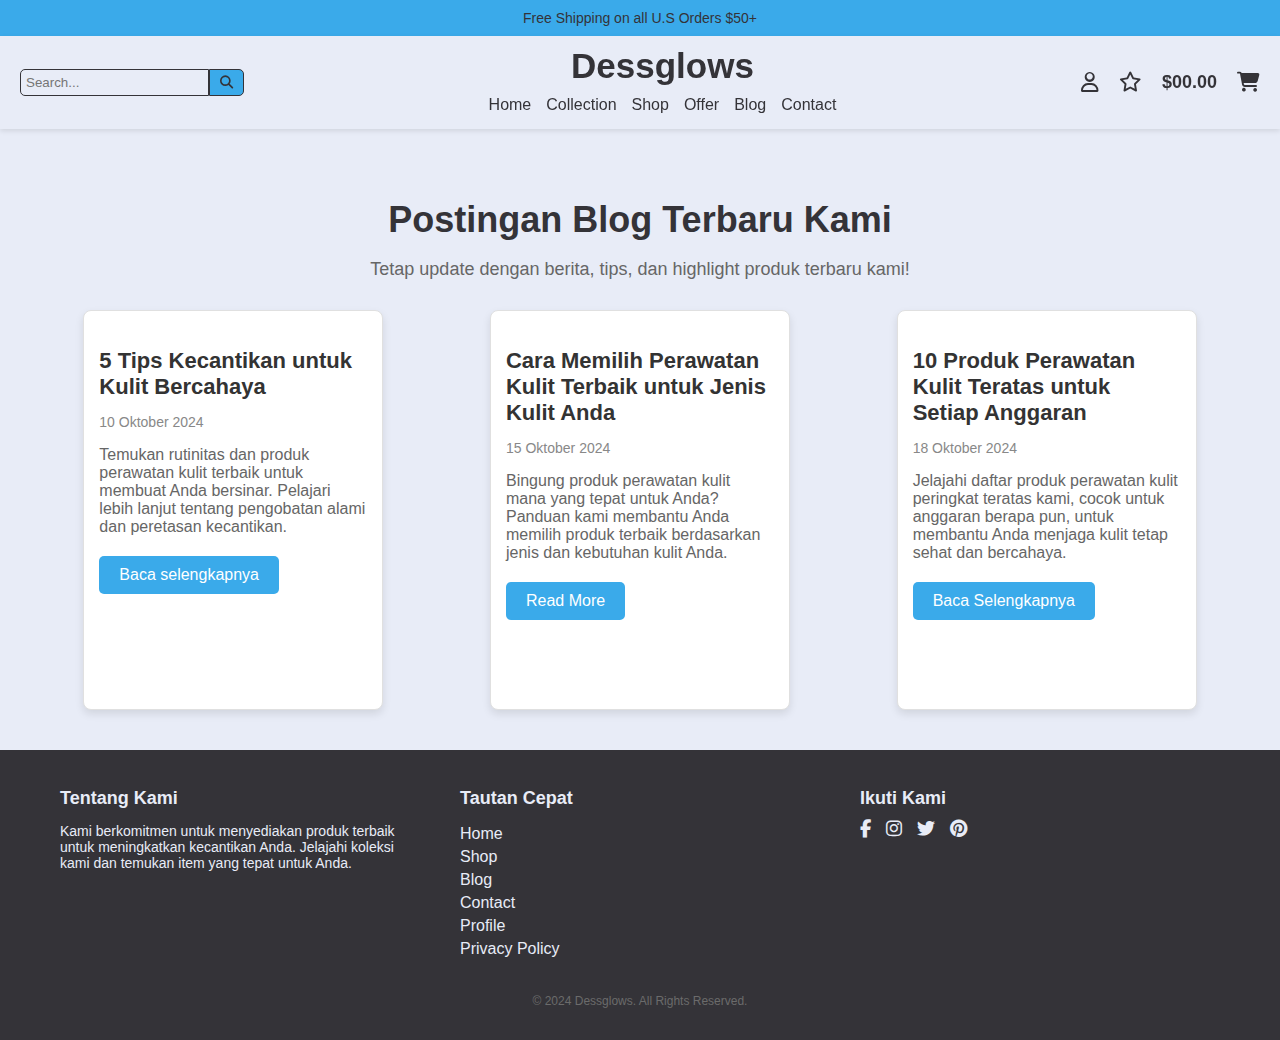
<file: blog.html>
<!DOCTYPE html>
<html lang="en">
<head>
    <meta charset="UTF-8">
    <meta name="viewport" content="width=device-width, initial-scale=1.0">
    <title>Blog - Dessglows</title>
    <link rel="stylesheet" href="https://cdnjs.cloudflare.com/ajax/libs/font-awesome/6.4.0/css/all.min.css">
    <link rel="stylesheet" href="styles.css">
</head>
<body>
    <header class="desiva-announcement-bar">
        Free Shipping on all U.S Orders $50+
    </header>
    <nav class="desiva-navbar">
        <div class="desiva-search-container">
            <input type="text" placeholder="Search...">
            <button class="desiva-search-btn"><i class="fas fa-search"></i></button>
        </div>
        <div class="desiva-logo-container">
            <h1 class="desiva-logo">Dessglows</h1>
            <div class="desiva-menu-links">
                <a href="index.html">Home</a>
                <a href="collection.html">Collection</a>
                <a href="shop.html">Shop</a>
                <a href="offer.html">Offer</a>
                <a href="blog.html">Blog</a>
                <a href="contact.html">Contact</a>
            </div>
        </div>
        <div class="desiva-icon-container">
            <div class="desiva-icon-item">
                <a href="profile.html"><i class="fa-regular fa-user"></i></a>
            </div>
            <div class="desiva-icon-item">
                <i class="fa-regular fa-star"></i>
                <span class="desiva-badge">5</span>
            </div>
            <div class="desiva-icon-item">
                <span class="desiva-currency">$00.00</span>
            </div>
            <div class="desiva-icon-item">
                <i class="fas fa-shopping-cart"></i>
                <span class="desiva-badge">2</span>
            </div>
        </div>
        <div class="desiva-mobile-menu-icon">
            <i class="fas fa-bars"></i>
        </div>
    </nav>

    <section class="desiva-blog-section">
        <h2 class="desiva-blog-title">Postingan Blog Terbaru Kami</h2>
        <p class="desiva-blog-subtitle">Tetap update dengan berita, tips, dan highlight produk terbaru kami!</p>

        <div class="desiva-blog-grid">
            <!-- Blog Post 1 -->
            <div class="desiva-blog-card">
                <div class="desiva-blog-content">
                    <h3>5 Tips Kecantikan untuk Kulit Bercahaya</h3>
                    <p class="desiva-blog-date">10 Oktober 2024</p>
                    <p class="desiva-blog-description">Temukan rutinitas dan produk perawatan kulit terbaik untuk membuat Anda bersinar. Pelajari lebih lanjut tentang pengobatan alami dan peretasan kecantikan.</p>
                    <button class="desiva-blog-btn" onclick="openBlogPost(1)">Baca selengkapnya</button>
                </div>
            </div>
            <!-- Blog Post 2 -->
            <div class="desiva-blog-card">
                <div class="desiva-blog-content">
                    <h3>Cara Memilih Perawatan Kulit Terbaik untuk Jenis Kulit Anda</h3>
                    <p class="desiva-blog-date">15 Oktober 2024</p>
                    <p class="desiva-blog-description">Bingung produk perawatan kulit mana yang tepat untuk Anda? Panduan kami membantu Anda memilih produk terbaik berdasarkan jenis dan kebutuhan kulit Anda.</p>
                    <button class="desiva-blog-btn" onclick="openBlogPost(2)">Read More</button>
                </div>
            </div>
            <!-- Blog Post 3 -->
            <div class="desiva-blog-card">
                <div class="desiva-blog-content">
                    <h3>
                        10 Produk Perawatan Kulit Teratas untuk Setiap Anggaran</h3>
                    <p class="desiva-blog-date">18 Oktober 2024</p>
                    <p class="desiva-blog-description">Jelajahi daftar produk perawatan kulit peringkat teratas kami, cocok untuk anggaran berapa pun, untuk membantu Anda menjaga kulit tetap sehat dan bercahaya.</p>
                    <button class="desiva-blog-btn" onclick="openBlogPost(3)">Baca Selengkapnya</button>
                </div>
            </div>
    </section>
    
    <footer class="desiva-footer">
        <div class="desiva-footer-content">
            <div class="desiva-footer-section">
                <h3>Tentang Kami</h3>
                <p>Kami berkomitmen untuk menyediakan produk terbaik untuk meningkatkan kecantikan Anda. Jelajahi koleksi kami dan temukan item yang tepat untuk Anda.</p>
            </div>
            <div class="desiva-footer-section">
                <h3>Tautan Cepat</h3>
                <ul>
                    <li><a href="index.html">Home</a></li>
                    <li><a href="shop.html">Shop</a></li>
                    <li><a href="blog.html">Blog</a></li>
                    <li><a href="contact.html">Contact</a></li>
                    <li><a href="profile.html">Profile</a></li>
                    <li><a href="#">Privacy Policy</a></li>
                </ul>
            </div>
            <div class="desiva-footer-section">
                <h3>Ikuti Kami</h3>
                <div class="desiva-social-icons">
                    <a href="#"><i class="fab fa-facebook-f"></i></a>
                    <a href="#"><i class="fab fa-instagram"></i></a>
                    <a href="#"><i class="fab fa-twitter"></i></a>
                    <a href="#"><i class="fab fa-pinterest"></i></a>
                </div>
            </div>
        </div>
        <div class="desiva-footer-bottom">
            <p>&copy; 2024 Dessglows. All Rights Reserved.</p>
        </div>
    </footer>

    <script src="script.js"></script>
</body>
</html>
</file>
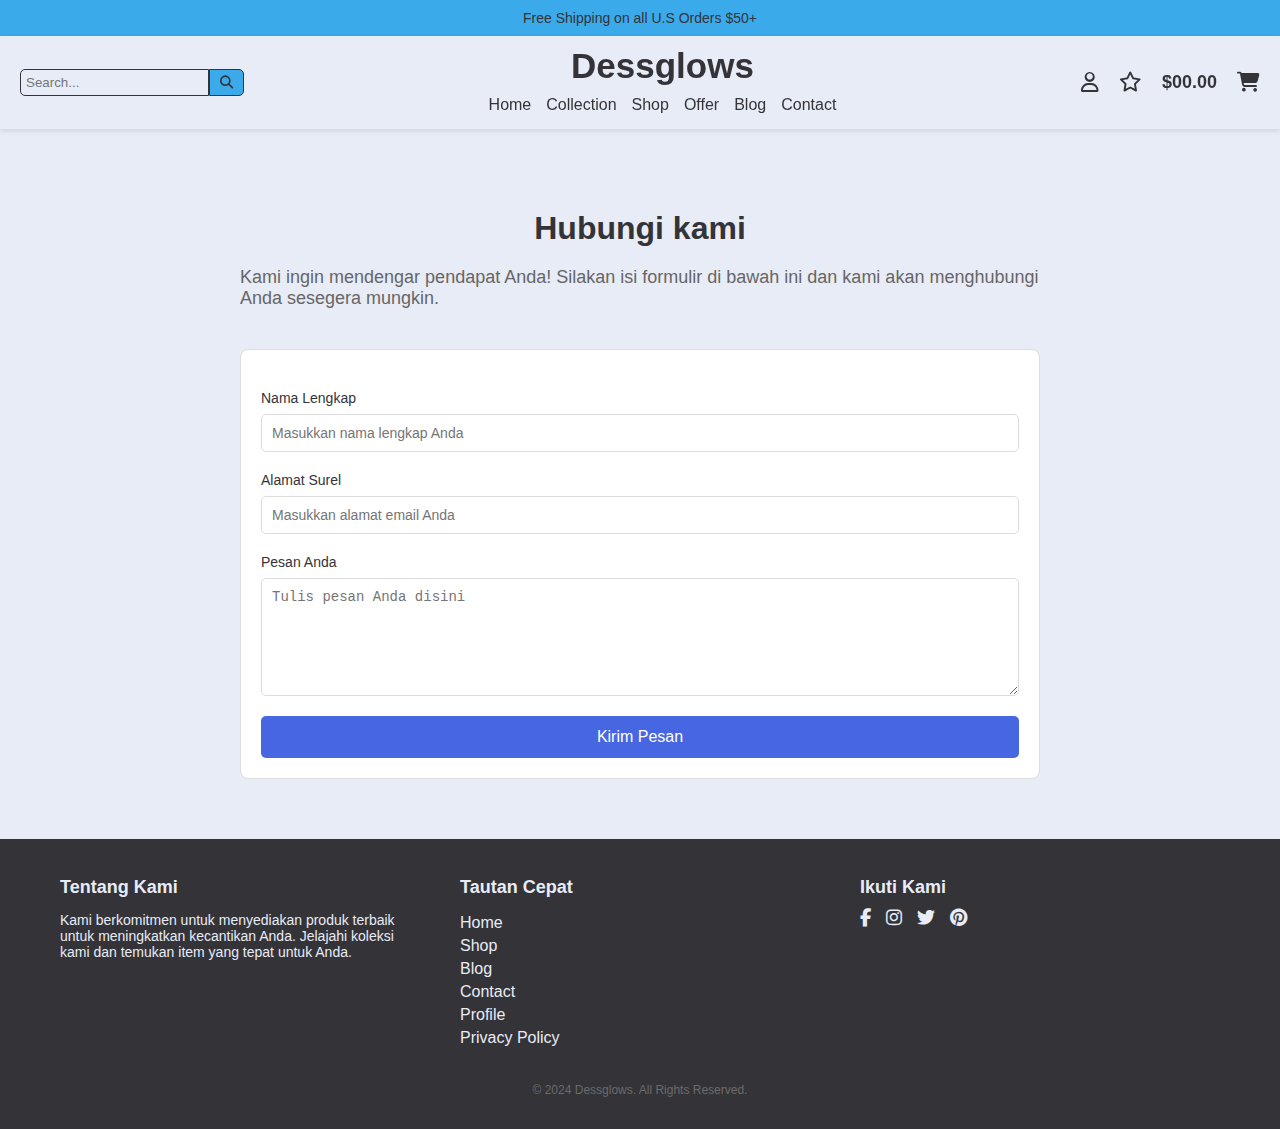
<file: contact.html>
<!DOCTYPE html>
<html lang="en">
<head>
    <meta charset="UTF-8">
    <meta name="viewport" content="width=device-width, initial-scale=1.0">
    <title>Contact Us - Dessglows</title>
    <link rel="stylesheet" href="https://cdnjs.cloudflare.com/ajax/libs/font-awesome/6.4.0/css/all.min.css">
    <link rel="stylesheet" href="styles.css">
</head>
<body>
    <!-- Navbar -->
    <header class="desiva-announcement-bar">
        Free Shipping on all U.S Orders $50+
    </header>
    <nav class="desiva-navbar">
        <div class="desiva-search-container">
            <input type="text" placeholder="Search...">
            <button class="desiva-search-btn"><i class="fas fa-search"></i></button>
        </div>
        <div class="desiva-logo-container">
            <h1 class="desiva-logo">Dessglows</h1>
            <div class="desiva-menu-links">
                <a href="index.html">Home</a>
                <a href="collection.html">Collection</a>
                <a href="shop.html">Shop</a>
                <a href="offer.html">Offer</a>
                <a href="blog.html">Blog</a>
                <a href="contact.html">Contact</a>
            </div>
        </div>
        <div class="desiva-icon-container">
            <div class="desiva-icon-item">
                <a href="profile.html"><i class="fa-regular fa-user"></i></a>
            </div>
            <div class="desiva-icon-item">
                <i class="fa-regular fa-star"></i>
                <span class="desiva-badge">5</span>
            </div>
            <div class="desiva-icon-item">
                <span class="desiva-currency">$00.00</span>
            </div>
            <div class="desiva-icon-item">
                <i class="fas fa-shopping-cart"></i>
                <span class="desiva-badge">2</span>
            </div>
        </div>
        <div class="desiva-mobile-menu-icon">
            <i class="fas fa-bars"></i>
        </div>
    </nav>

    <!-- Contact Section -->
    <section class="desiva-contact-section">
        <div class="desiva-contact-container">
            <h1 class="desiva-contact-title">Hubungi kami</h1>
            <p class="desiva-contact-description">Kami ingin mendengar pendapat Anda! Silakan isi formulir di bawah ini dan kami akan menghubungi Anda sesegera mungkin.</p>
            
            <!-- Contact Form -->
            <form id="contact-form" class="desiva-contact-form" action="https://api.web3forms.com/submit" method="POST">
                <div class="desiva-form-group">
                    <input type="hidden" name="access_key" value="fee0778f-41db-4c32-9300-584d0e97566f">
                </div>
                <div class="desiva-form-group">
                    <label for="name">Nama Lengkap</label>
                    <input type="text" id="name" name="name" required placeholder="Masukkan nama lengkap Anda">
                </div>
                <div class="desiva-form-group">
                    <label for="email">Alamat Surel</label>
                    <input type="email" id="email" name="email" required placeholder="Masukkan alamat email Anda">
                </div>
                <div class="desiva-form-group">
                    <label for="message">Pesan Anda</label>
                    <textarea id="message" name="message" required placeholder="Tulis pesan Anda disini" rows="6"></textarea>
                </div>
                <button type="submit" class="desiva-submit-button">Kirim Pesan</button>
            </form>
            
        </div>
    </section>

    <!-- Footer -->
    <footer class="desiva-footer">
        <div class="desiva-footer-content">
            <div class="desiva-footer-section">
                <h3>Tentang Kami</h3>
                <p>Kami berkomitmen untuk menyediakan produk terbaik untuk meningkatkan kecantikan Anda. Jelajahi koleksi kami dan temukan item yang tepat untuk Anda.</p>
            </div>
            <div class="desiva-footer-section">
                <h3>Tautan Cepat</h3>
                <ul>
                    <li><a href="index.html">Home</a></li>
                    <li><a href="shop.html">Shop</a></li>
                    <li><a href="blog.html">Blog</a></li>
                    <li><a href="contact.html">Contact</a></li>
                    <li><a href="profile.html">Profile</a></li>
                    <li><a href="#">Privacy Policy</a></li>
                </ul>
            </div>
            <div class="desiva-footer-section">
                <h3>Ikuti Kami</h3>
                <div class="desiva-social-icons">
                    <a href="#"><i class="fab fa-facebook-f"></i></a>
                    <a href="#"><i class="fab fa-instagram"></i></a>
                    <a href="#"><i class="fab fa-twitter"></i></a>
                    <a href="#"><i class="fab fa-pinterest"></i></a>
                </div>
            </div>
        </div>
        <div class="desiva-footer-bottom">
            <p>&copy; 2024 Dessglows. All Rights Reserved.</p>
        </div>
    </footer>
</body>
</html>
</file>
<file: styles.css>
body {
    margin: 0;
    font-family: 'Poppins', sans-serif;
}

.desiva-announcement-bar {
    background-color: #3AAAEA;
    color: #343338;
    text-align: center;
    padding: 10px 0;
    font-size: 14px;
}

.desiva-navbar {
    display: flex;
    justify-content: space-between;
    align-items: center;
    padding: 10px 20px;
    background-color: #E8ECF7;
    color: #343338;
    box-shadow: 0 2px 5px rgba(0, 0, 0, 0.1);
    position: sticky; 
    top: 0; 
    z-index: 1000; 
}

.desiva-search-container {
    display: flex;
    align-items: center;
}

.desiva-search-container input {
    color: #343338;
    background-color: #E8ECF7;
    padding: 5px;
    border: 1px solid #343338;
    border-radius: 5px 0 0 5px;
    outline: none; 
}

.desiva-search-btn {
    padding: 5px 10px;
    border: none;
    background-color: #3AAAEA;
    color: #343338;
    border-radius: 0 5px 5px 0;
    border: 1px solid #343338;
}

.desiva-logo-container {
    text-align: center;
}

.desiva-logo {
    font-family: 'Trebuchet MS', 'Lucida Sans Unicode', 'Lucida Grande', 'Lucida Sans', Arial, sans-serif;
    margin: 0;
    font-size: 35px;
}

.desiva-menu-links {
    display: flex;
    gap: 15px;
    margin-top: 5px;
}

.desiva-menu-links a {
    color: #343338;
    text-decoration: none;
    position: relative;
    padding: 5px 0;
    transition: color 0.3s ease;
}

.desiva-menu-links a::after {
    content: '';
    position: absolute;
    width: 0;
    height: 2px;
    bottom: 0;
    left: 0;
    background-color: #3AAAEA;
    transition: width 0.3s ease;
}

.desiva-menu-links a:hover {
    color: #4767E2; 
}

.desiva-menu-links a:hover::after {
    width: 100%;
}

.desiva-icon-container {
    display: flex;
    gap: 20px;
    align-items: center;
}

.desiva-icon-item {
    position: relative;
    cursor: pointer;
    transition: color 0.3s ease;
}

.desiva-icon-item i {
    font-size: 20px; 
}

.desiva-icon-item a{
text-decoration: none !important;
color: #343338;
}

.desiva-icon-item a:hover{
    color: #4767E2;
}

.desiva-icon-item:hover {
    color: #4767E2; 
}

.desiva-icon-item:hover .desiva-badge {
    opacity: 1; 
}

.desiva-badge {
    position: absolute;
    top: -10px;
    right: -10px;
    background: red;
    color: white;
    border-radius: 50%;
    padding: 2px 6px;
    font-size: 12px;
    opacity: 0; 
    transition: opacity 0.3s ease; 
}

.desiva-currency {
    font-size: 18px;
    font-weight: bold;
}

.desiva-mobile-menu-icon {
    display: none;
    font-size: 24px;
    cursor: pointer;
}

.desiva-promotion-section {
    display: flex;
    align-items: center;
    justify-content: space-between;
    padding: 40px 20px;
    background-color: #E8ECF7;
}

.desiva-promotion-content {
    max-width: 50%; 
    width: 270px;
    padding-left: 100px;
}

.desiva-promotion-title {
    font-size: 36px; 
    margin-bottom: 10px;
    color: #343338; 
}

.desiva-promotion-description {
    font-size: 16px;
    margin-bottom: 20px;
    color: #6b6b6b; 
}

.desiva-promotion-price {
    font-size: 20px;
    font-weight: bold;
    margin-bottom: 20px;
    color: #343338; 
}

.desiva-promotion-button {
    background-color: #4767E2; 
    color: #343338; 
    padding: 10px 20px;
    border: none;
    border-radius: 5px;
    cursor: pointer;
    transition: background-color 0.3s ease;
}

.desiva-promotion-button:hover {
    background-color: #3AAAEA; 
}

.desiva-promotion-image {
    flex: 1; 
    display: flex; 
    justify-content: center; 
}

.desiva-promotion-image img {
    width: 75%; 
    height: auto; 
    max-height: 400px; 
    border-radius: 8px;
}

.desiva-footer {
    background-color: #343338; 
    padding: 20px 0; 
    color: #E8ECF7; 
}

.desiva-footer-content {
    display: flex;
    justify-content: space-around; 
    max-width: 1200px; 
    margin: 0 auto; 
    padding: 0 20px; 
}

.desiva-footer-section {
    flex: 1; 
    margin: 0 20px; 
}

.desiva-footer-section h3 {
    font-size: 18px; 
    margin-bottom: 10px; 
}

.desiva-footer-section p {
    font-size: 14px; 
}

.desiva-footer-section ul {
    list-style: none; 
    padding: 0; 
}

.desiva-footer-section ul li {
    margin: 5px 0; 
}

.desiva-footer-section ul li a {
    color: #E8ECF7; 
    text-decoration: none; 
}

.desiva-footer-section ul li a:hover {
    text-decoration: underline; 
}

.desiva-social-icons {
    display: flex; 
    gap: 15px; 
}

.desiva-social-icons a {
    color: #E8ECF7; 
    font-size: 18px;
    transition: color 0.3s ease; 
}

.desiva-social-icons a:hover {
    color: #3AAAEA; 
}

.desiva-footer-bottom {
    text-align: center; 
    margin-top: 20px; 
    font-size: 12px; 
    color: #6b6b6b; 
}

/* collection */
.desiva-collection-section {
    padding: 40px 20px;
    background-color: #E8ECF7;
    text-align: center;
}

.desiva-collection-title {
    font-size: 32px;
    color: #343338;
    margin-bottom: 30px;
}

.desiva-product-grid {
    display: grid;
    grid-template-columns: repeat(5, 1fr); 
    gap: 20px;
    padding: 20px;
    max-width: 100%;
    margin: 0 auto;
}

.desiva-product-grid {
    display: grid;
    grid-template-columns: repeat(auto-fit, minmax(250px, 1fr)); 
    gap: 20px;
    max-width: 1200px;
    margin: 0 auto;
}

.desiva-product-card {
    background-color: #FFF;
    border: 1px solid #E0E0E0;
    border-radius: 8px;
    overflow: hidden;
    display: flex;
    flex-direction: column;
    align-items: center;
    justify-content: space-between;
    min-height: 400px;
    max-width: 300px;
    margin: 0 auto;
    padding: 20px;
    box-sizing: border-box;
    transition: transform 0.3s ease;
}

.desiva-product-card:hover{
    transform: scale(1.05);
}

.desiva-product-card img {
    width: 100%;
    height: auto;
    max-height: 180px; 
    object-fit: cover;
    border-bottom: 1px solid #E0E0E0;
    border-radius: 4px;
}

.desiva-product-info {
    width: 100%;
    text-align: left;
    flex-grow: 1;
    padding: 15px;
    display: flex;
    flex-direction: column;
    justify-content: space-between;
}

.desiva-product-card h3 {
    font-size: 20px;
    color: #222;
    margin: 0 0 10px;
}

.desiva-product-description {
    font-size: 14px;
    color: #666;
    margin-bottom: 10px;
}

.desiva-product-price {
    font-size: 18px;
    color: #3AAAEA;
    font-weight: bold;
    margin: 10px 0;
}

.desiva-product-button {
    background-color: #4767E2;
    color: #FFF;
    border: none;
    padding: 10px 20px;
    border-radius: 5px;
    cursor: pointer;
    font-size: 16px;
    transition: background-color 0.3s ease;
    align-self: stretch;
    text-align: center;
}

.desiva-product-button:hover {
    background-color: #3AAAEA;
}

/* shop */
.desiva-shop-section {
    padding: 40px 20px;
    background-color: #E8ECF7;
    text-align: center;
}

.desiva-shop-title {
    font-size: 32px;
    color: #343338;
    margin-bottom: 30px;
}

.desiva-shop-grid {
    display: grid;
    grid-template-columns: repeat(auto-fit, minmax(250px, 1fr)); 
    gap: 20px;
    max-width: 1200px;
    margin: 0 auto;
}

.desiva-shop-card {
    background-color: #FFF;
    border: 1px solid #E0E0E0;
    border-radius: 8px;
    overflow: hidden;
    display: flex;
    flex-direction: column;
    align-items: center;
    justify-content: space-between;
    min-height: 400px;
    max-width: 300px;
    margin: 0 auto;
    padding: 20px;
    box-sizing: border-box;
    transition: transform 0.3s ease;
}

.desiva-shop-card:hover {
    transform: scale(1.05);
}

.desiva-shop-card img {
    width: 100%;
    height: auto;
    max-height: 180px; 
    object-fit: cover;
    border-bottom: 1px solid #E0E0E0;
    border-radius: 4px;
}

.desiva-shop-info {
    width: 100%;
    text-align: left;
    flex-grow: 1;
    padding: 15px;
    display: flex;
    flex-direction: column;
    justify-content: space-between;
}

.desiva-shop-info h3 {
    font-size: 20px;
    color: #222;
    margin: 0 0 10px;
}

.desiva-shop-description {
    font-size: 14px;
    color: #666;
    margin-bottom: 10px;
}

.desiva-shop-price {
    font-size: 18px;
    color: #3AAAEA;
    font-weight: bold;
    margin: 10px 0;
}

.desiva-shop-button {
    background-color: #4767E2;
    color: #FFF;
    border: none;
    padding: 10px 20px;
    border-radius: 5px;
    cursor: pointer;
    font-size: 16px;
    transition: background-color 0.3s ease;
    align-self: stretch;
    text-align: center;
}

.desiva-shop-button:hover {
    background-color: #3AAAEA;
}

.desiva-shop-badge {
    background-color: #FF6347;
    color: #FFF;
    position: absolute;
    top: 10px;
    right: 10px;
    padding: 5px 10px;
    font-size: 14px;
    font-weight: bold;
    border-radius: 4px;
}


.desiva-category-filter {
    margin-bottom: 20px;
    text-align: center;
}

.desiva-category-button {
    background-color: #4767E2;
    color: #FFF;
    padding: 10px 20px;
    margin: 0 5px;
    border: none;
    border-radius: 5px;
    cursor: pointer;
    transition: background-color 0.3s ease;
}

.desiva-category-button:hover,
.desiva-category-button.active {
    background-color: #3AAAEA;
}

/* offer */
.desiva-offer-section {
    background-color: #E8ECF7;
    padding: 50px 20px;
    text-align: center;
}

.desiva-offer-title {
    font-size: 32px;
    color: #343338;
    margin-bottom: 30px;
}

.desiva-offer-description {
    font-size: 18px;
    color: #666;
    margin-bottom: 30px;
}

.desiva-offer-grid {
    display: grid;
    grid-template-columns: repeat(auto-fit, minmax(250px, 1fr));
    gap: 20px;
}

.desiva-offer-card {
    position: relative;
    display: flex;
    flex-direction: column;
    justify-content: space-between;
    align-items: center;
    background-color: #FFF;
    border: 1px solid #E0E0E0;
    border-radius: 8px;
    overflow: hidden;
    text-align: left;
    min-height: 400px; 
    max-width: 300px; 
    margin: 0 auto;
    box-sizing: border-box;
    transition: transform 0.3s ease;
}

.desiva-offer-card:hover {
    transform: scale(1.05);
}

.desiva-offer-card img {
    width: 100%;
    height: auto;
    max-height: 180px;
    object-fit: cover;
    border-bottom: 1px solid #E0E0E0;
}

.desiva-offer-info {
    flex-grow: 1;
    padding: 15px;
    display: flex;
    flex-direction: column;
    justify-content: space-between;
    align-items: flex-start;
}

.desiva-offer-info h3 {
    font-size: 20px;
    color: #222;
    margin: 0 0 10px;
}

.desiva-offer-info p {
    font-size: 14px;
    color: #666;
}

.desiva-offer-price{
    font-size: 18px;
    color: #222;
    font-weight: bold;
    margin: 10px 0;
    align-self: stretch;
}

.desiva-original-price {
    text-decoration: line-through;
    color: #888;
    font-size: 14px;
}

.desiva-offer-button {
    background-color: #4767E2;
    color: #fff;
    border: none;
    padding: 10px 20px;
    border-radius: 5px;
    cursor: pointer;
    font-size: 16px;
    transition: background-color 0.3s ease;
    align-self: stretch;
}

.desiva-offer-button:hover {
    background-color: #3AAAEA;
}

.desiva-offer-badge {
    background-color: #FF6347;
    color: #FFF;
    position: absolute;
    top: 10px;
    right: 10px;
    padding: 5px 10px;
    font-size: 14px;
    font-weight: bold;
    border-radius: 4px;
}

/* Blog */
.desiva-blog-section {
    padding: 40px 20px;
    text-align: center;
    background-color: #E8ECF7;
}

.desiva-blog-title {
    font-size: 36px;
    color: #343338;
    margin-bottom: 10px;
}

.desiva-blog-subtitle {
    font-size: 18px;
    color: #666;
    margin-bottom: 30px;
}

.desiva-blog-grid {
    display: grid;
    grid-template-columns: repeat(auto-fit, minmax(320px, 1fr));
    gap: 20px;
    max-width: 1200px;
    margin: 0 auto;
}

.desiva-blog-card {
    position: relative; 
    display: flex;
    flex-direction: column;
    justify-content: space-between;
    align-items: center;
    background-color: #FFF;
    border: 1px solid #E0E0E0;
    border-radius: 8px;
    overflow: hidden;
    text-align: left;
    min-height: 400px;
    max-width: 300px;
    margin: 0 auto;
    box-sizing: border-box;
    box-shadow: 0 4px 8px rgba(0, 0, 0, 0.1);
    transition: transform 0.3s ease;
}

.desiva-blog-card:hover {
    transform: scale(1.05);
}

.desiva-blog-content {
    padding: 15px;
}

.desiva-blog-content h3 {
    font-size: 22px;
    color: #333;
    margin-bottom: 10px;
}

.desiva-blog-date {
    font-size: 14px;
    color: #888;
    margin-bottom: 10px;
}

.desiva-blog-description {
    font-size: 16px;
    color: #666;
    margin-bottom: 20px;
}

.desiva-blog-btn {
    background-color: #3AAAEA;
    color: #fff;
    padding: 10px 20px;
    border: none;
    border-radius: 5px;
    cursor: pointer;
    font-size: 16px;
    transition: background-color 0.3s ease;
}

.desiva-blog-btn:hover {
    background-color: #4767E2;
}

/* Contact */
.desiva-contact-section {
    padding: 60px 20px;
    background-color: #E8ECF7;
}

.desiva-contact-title {
    font-size: 32px;
    color: #343338;
    margin-bottom: 20px;
    text-align: center;
}

.desiva-contact-description {
    font-size: 18px;
    color: #666;
    margin-bottom: 40px;
}

.desiva-contact-container {
    max-width: 800px;
    margin: 0 auto;
}

.desiva-contact-form {
    display: flex;
    flex-direction: column;
    gap: 20px;
    background-color: #fff;
    padding: 20px;
    border-radius: 8px;
    border: 1px solid #ddd;
    box-sizing: border-box;
}

.desiva-form-group {
    display: flex;
    flex-direction: column;
    text-align: left;
}

.desiva-form-group label {
    font-size: 14px;
    color: #343338;
    margin-bottom: 8px;
}

.desiva-form-group input,
.desiva-form-group textarea {
    padding: 10px;
    border: 1px solid #ddd;
    border-radius: 5px;
    font-size: 14px;
}

.desiva-form-group input:focus,
.desiva-form-group textarea:focus{
    outline: 2px solid #3AAAEA;
}

.desiva-form-group textarea {
    resize: vertical;
}

.desiva-submit-button {
    background-color: #4767E2;
    color: #fff;
    border: none;
    padding: 12px 24px;
    font-size: 16px;
    border-radius: 5px;
    cursor: pointer;
    transition: background-color 0.3s ease;
}

.desiva-submit-button:hover {
    background-color: #3AAAEA;
}

/* Profile*/
.desiva-profile-section {
    padding: 40px 20px;
    background-color: #F8F9FA;
    text-align: center;
}

.desiva-profile-container {
    max-width: 800px;
    margin: 0 auto;
}

.desiva-profile-header {
    display: flex;
    align-items: center;
    gap: 20px;
    background-color: #fff;
    padding: 20px;
    border-radius: 10px;
    border: 1px solid #ddd;
    box-shadow: 0px 4px 8px rgba(0, 0, 0, 0.1);
}

.desiva-profile-avatar {
    width: 100px;
    height: 100px;
    border-radius: 50%;
    object-fit: cover;
    border: 3px solid #4767E2;
}

.desiva-profile-info {
    text-align: left;
}

.desiva-profile-name {
    font-size: 24px;
    color: #343338;
    margin: 0;
}

.desiva-profile-bio {
    font-size: 14px;
    color: #666;
    margin: 8px 0;
}

.desiva-edit-profile-btn {
    background-color: #4767E2;
    color: #fff;
    border: none;
    padding: 8px 16px;
    border-radius: 5px;
    cursor: pointer;
    font-size: 14px;
    transition: background-color 0.3s ease;
}

.desiva-edit-profile-btn:hover {
    background-color: #3AAAEA;
}

.desiva-profile-stats {
    display: flex;
    justify-content: space-around;
    background-color: #fff;
    padding: 20px;
    border-radius: 10px;
    border: 1px solid #ddd;
    margin: 20px 0;
}

.desiva-stat-item h3 {
    font-size: 22px;
    color: #222;
    margin: 0;
}

.desiva-stat-item p {
    font-size: 14px;
    color: #666;
    margin: 5px 0 0;
}

.desiva-profile-content {
    text-align: left;
    background-color: #fff;
    padding: 20px;
    border-radius: 10px;
    border: 1px solid #ddd;
}

.desiva-profile-content h2 {
    font-size: 20px;
    color: #343338;
    margin-bottom: 15px;
}

.desiva-posts-gallery {
    display: grid;
    grid-template-columns: repeat(auto-fill, minmax(100px, 1fr));
    gap: 15px;
}

.desiva-post img {
    width: 100%;
    border-radius: 8px;
    object-fit: cover;
}

/* responsif */
@media (max-width: 786px) {
    .desiva-navbar {
        align-items: center;
        justify-content: space-around ;
        padding: 10px 0;
        padding-right: 8px;
        gap: 16px;
    }
    .desiva-logo {
        position: absolute;
        left: 8px;
        top: 3px;
    }
    .desiva-icon-container {
        gap: 10px;
    }
    .desiva-menu-links {
        display: none;
        flex-direction: column;
        position: absolute;
        top: 80px;
        left: 0;
        background-color: #E8ECF7;
        z-index: 99;
        width: 100%;
    }
    .desiva-mobile-menu-icon{
        display: block;
        margin-left: 4px;
    }
}

@media (max-width: 626px) {
    .desiva-logo-container {
        display: flex;
        flex-direction: column !important;
        flex-wrap: wrap !important;
        justify-content: start !important;;
    }
    .desiva-search-container input {
        width: 100px;
    }
    .desiva-icon-container {
        gap: 4px;
    }
    .desiva-logo {
        top: 0;
        left: 50%;
        transform: translateX(-50%);
    }
    .desiva-navbar {
        padding-top: 50px;
        gap: 4px;
    }
    .desiva-mobile-menu-icon{
        margin-left: 15px;
    }
}

@media (max-width: 480px) {
    .desiva-promotion-section {
        flex-direction: column;
        padding: 20px 10px;
        text-align: center;
    }

    .desiva-promotion-content {
        max-width: 100%;
        width: auto;
        padding-left: 0;
        padding-right: 0;
    }

    .desiva-promotion-title {
        font-size: 28px;
    }

    .desiva-promotion-description {
        font-size: 14px;
        margin-bottom: 15px;
    }

    .desiva-promotion-price {
        font-size: 18px;
        margin-bottom: 15px;
    }

    .desiva-promotion-button {
        padding: 8px 16px;
        font-size: 14px;
    }

    .desiva-promotion-image {
        width: 100%;
        margin-top: 20px;
    }

    .desiva-promotion-image img {
        width: 100%;
        max-height: 300px;
    }
}

/* collection */
@media (max-width: 480px) {
    .desiva-collection-section {
        padding: 20px 10px;
    }

    .desiva-collection-title {
        font-size: 24px;
        margin-bottom: 20px;
    }

    .desiva-product-grid {
        grid-template-columns: 1fr;
        gap: 15px;
        padding: 10px;
    }

    .desiva-product-card {
        max-width: 100%;
        min-height: auto;
        padding: 15px;
    }

    .desiva-product-card img {
        max-height: 150px;
    }

    .desiva-product-card h3 {
        font-size: 18px;
    }

    .desiva-product-description {
        font-size: 13px;
        margin-bottom: 8px;
    }

    .desiva-product-price {
        font-size: 16px;
        margin: 8px 0;
    }

    .desiva-product-button {
        padding: 8px 16px;
        font-size: 14px;
    }
}

/* shop */
@media (max-width: 480px) {
    .desiva-shop-section {
        padding: 20px 10px;
    }

    .desiva-shop-title {
        font-size: 24px;
        margin-bottom: 20px;
    }

    .desiva-shop-grid {
        grid-template-columns: 1fr;
        gap: 15px;
    }

    .desiva-shop-card {
        max-width: 100%;
        min-height: auto;
        padding: 15px;
    }

    .desiva-shop-card img {
        max-height: 150px;
    }

    .desiva-shop-info h3 {
        font-size: 18px;
    }

    .desiva-shop-description {
        font-size: 13px;
        margin-bottom: 8px;
    }

    .desiva-shop-price {
        font-size: 16px;
        margin: 8px 0;
    }

    .desiva-shop-button {
        padding: 8px 16px;
        font-size: 14px;
    }

    .desiva-shop-badge {
        font-size: 12px;
        top: 5px;
        right: 5px;
        padding: 4px 8px;
    }

    .desiva-category-filter {
        margin-bottom: 15px;
    }

    .desiva-category-button {
        padding: 8px 16px;
        font-size: 14px;
        margin: 0 3px;
    }
}

/* offer */
@media (max-width: 480px) {
    .desiva-offer-section {
        padding: 20px 10px;
    }

    .desiva-offer-title {
        font-size: 24px;
        margin-bottom: 20px;
    }

    .desiva-offer-description {
        font-size: 16px;
        margin-bottom: 20px;
    }

    .desiva-offer-grid {
        grid-template-columns: 1fr;
        gap: 15px;
    }

    .desiva-offer-card {
        max-width: 100%;
        min-height: auto;
        padding: 15px;
    }

    .desiva-offer-card img {
        max-height: 150px;
    }

    .desiva-offer-info h3 {
        font-size: 18px;
    }

    .desiva-offer-info p {
        font-size: 13px;
        margin-bottom: 8px;
    }

    .desiva-offer-price {
        font-size: 16px;
        margin: 8px 0;
    }

    .desiva-original-price {
        font-size: 12px;
    }

    .desiva-offer-button {
        padding: 8px 16px;
        font-size: 14px;
    }

    .desiva-offer-badge {
        font-size: 12px;
        top: 5px;
        right: 5px;
        padding: 4px 8px;
    }
}

/* blog */
@media (max-width: 480px) {
    .desiva-blog-section {
        padding: 20px 10px;
    }

    .desiva-blog-title {
        font-size: 24px;
        margin-bottom: 10px;
    }

    .desiva-blog-subtitle {
        font-size: 16px;
        margin-bottom: 20px;
    }

    .desiva-blog-grid {
        grid-template-columns: 1fr;
        gap: 15px;
    }

    .desiva-blog-card {
        max-width: 100%;
        min-height: auto;
        padding: 15px;
    }

    .desiva-blog-content h3 {
        font-size: 18px;
    }

    .desiva-blog-date {
        font-size: 12px;
    }

    .desiva-blog-description {
        font-size: 14px;
        margin-bottom: 15px;
    }

    .desiva-blog-btn {
        padding: 8px 16px;
        font-size: 14px;
    }
}

/* contact */
@media (max-width: 480px) {
    .desiva-contact-section {
        padding: 30px 10px;
    }

    .desiva-contact-title {
        font-size: 24px;
        margin-bottom: 15px;
    }

    .desiva-contact-description {
        font-size: 16px;
        margin-bottom: 20px;
    }

    .desiva-contact-container {
        max-width: 100%;
        padding: 0 10px;
    }

    .desiva-contact-form {
        padding: 15px;
    }

    .desiva-form-group label {
        font-size: 12px;
    }

    .desiva-form-group input,
    .desiva-form-group textarea {
        padding: 8px;
        font-size: 12px;
    }

    .desiva-submit-button {
        padding: 10px 20px;
        font-size: 14px;
    }
}

/* profile */
@media (max-width: 480px) {
    .desiva-profile-section {
        padding: 30px 10px;
    }

    .desiva-profile-container {
        max-width: 100%;
        padding: 0 10px;
    }

    .desiva-profile-header {
        display: flex;
        flex-direction: column; 
        align-items: center;
        gap: 10px; 
        background-color: #fff;
        padding: 20px;
        border-radius: 10px;
        border: 1px solid #ddd;
        box-shadow: 0px 4px 8px rgba(0, 0, 0, 0.1);
        max-width: 100%;
    }

    .desiva-profile-avatar {
        width: 120px; 
        height: 120px; 
        border-radius: 50%;
        object-fit: cover;
        border: 3px solid #4767E2;
    }

    .desiva-profile-info {
        text-align: center;
    }

    .desiva-profile-name {
        font-size: 20px;
        margin: 0;
    }

    .desiva-profile-bio {
        font-size: 12px;
        margin: 8px 0;
    }

    .desiva-edit-profile-btn {
        font-size: 12px;
        padding: 6px 12px;
    }

    .desiva-profile-stats {
        
        padding: 15px;
    }

    .desiva-stat-item h3 {
        font-size: 18px;
    }

    .desiva-stat-item p {
        font-size: 12px;
    }

    .desiva-profile-content {
        padding: 15px;
    }

    .desiva-profile-content h2 {
        font-size: 18px;
    }

    .desiva-posts-gallery {
        grid-template-columns: repeat(auto-fill, minmax(100px, 1fr));
    }

    .desiva-post img {
        border-radius: 5px;
    }
}

/* footer */
@media (max-width: 480px) {
    .desiva-footer {
        padding: 20px 10px;
    }

    .desiva-footer-content {
        flex-direction: column;
        align-items: center;
        padding: 0 10px;
    }

    .desiva-footer-section {
        margin: 10px 0;
        text-align: center;
    }

    .desiva-footer-section h3 {
        font-size: 16px;
        margin-bottom: 8px;
    }

    .desiva-footer-section p {
        font-size: 12px;
    }

    .desiva-footer-section ul li {
        margin: 5px 0;
    }

    .desiva-social-icons {
        justify-content: center;
        margin-top: 10px;
    }

    .desiva-social-icons a {
        font-size: 16px;
    }

    .desiva-footer-bottom {
        font-size: 10px;
        margin-top: 15px;
    }
}
</file>
